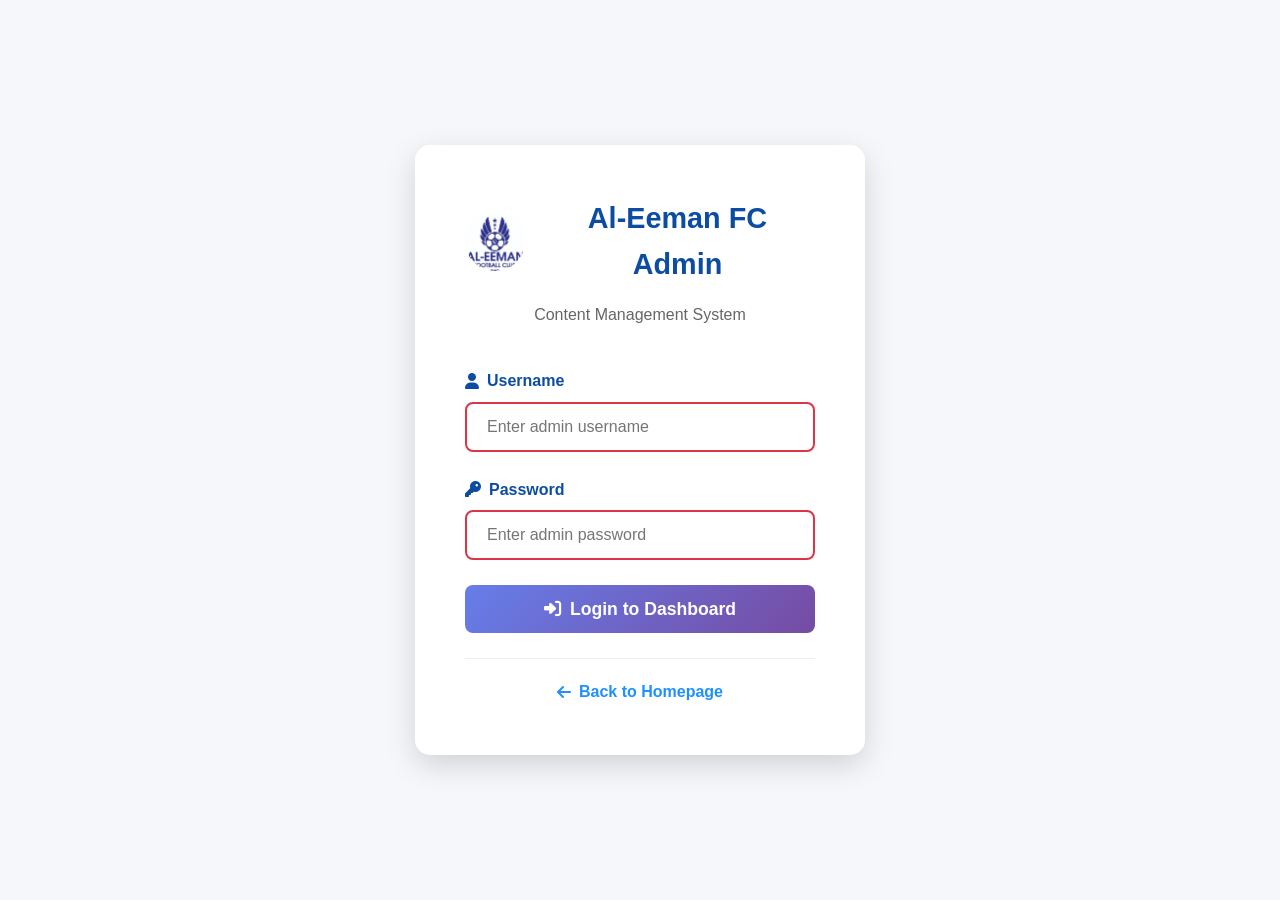
<file: admin.html>
<!DOCTYPE html>
<html lang="en">
<head>
    <meta charset="UTF-8">
    <meta name="viewport" content="width=device-width, initial-scale=1.0">
    <link rel="stylesheet" href="https://cdnjs.cloudflare.com/ajax/libs/font-awesome/6.4.0/css/all.min.css">
    <link rel="stylesheet" href="https://cdn.jsdelivr.net/npm/swiper@11/swiper-bundle.min.css">
    <link rel="stylesheet" href="admin.css">
    <title>Admin Dashboard - Al-Eeman Football Club</title>
</head>
<body>
    <!-- Admin Login Screen -->
    <div class="admin-login" id="adminLogin">
        <div class="login-container">
            <div class="login-header">
                <div class="login-logo">
                    <img src="images/al eeman 2.jpeg" alt="Al-Eeman FC Logo">
                    <h2>Al-Eeman FC Admin</h2>
                </div>
                <p>Content Management System</p>
            </div>
            <form id="loginForm">
                <div class="form-group">
                    <label for="username"><i class="fas fa-user"></i> Username</label>
                    <input type="text" id="username" name="username" required placeholder="Enter admin username">
                </div>
                <div class="form-group">
                    <label for="password"><i class="fas fa-key"></i> Password</label>
                    <input type="password" id="password" name="password" required placeholder="Enter admin password">
                </div>
                <button type="submit" class="submit-btn">
                    <i class="fas fa-sign-in-alt"></i> Login to Dashboard
                </button>
                <div class="login-footer">
                    <!-- <p><i class="fas fa-info-circle"></i> Default: admin / admin123</p> -->
                    <a href="index.html" class="back-home">
                        <i class="fas fa-arrow-left"></i> Back to Homepage
                    </a>
                </div>
            </form>
        </div>
    </div>

    <!-- Admin Dashboard -->
    <div class="admin-dashboard" id="adminDashboard" style="display: none;">
        <!-- Admin Header -->
        <header class="admin-header">
            <div class="container">
                <div class="admin-header-content">
                    <div class="admin-brand">
                        <div class="admin-logo">
                            <img src="images/al eeman 2.jpeg" alt="Logo">
                        </div>
                        <div class="admin-title">
                            <h1>Al-Eeman FC Admin Panel</h1>
                            <p>Welcome, Administrator</p>
                        </div>
                    </div>
                    <div class="admin-actions">
                        <a href="index.html" target="_blank" class="view-site-btn">
                            <i class="fas fa-external-link-alt"></i> View Site
                        </a>
                        <button id="logoutBtn" class="logout-btn">
                            <i class="fas fa-sign-out-alt"></i> Logout
                        </button>
                    </div>
                </div>
            </div>
        </header>

        <!-- Admin Navigation -->
        <nav class="admin-nav">
            <div class="container">
                <ul>
                    <li><a href="#dashboard" class="admin-nav-link active" data-section="dashboard">
                        <i class="fas fa-tachometer-alt"></i> Dashboard
                    </a></li>
                    <li><a href="#gallery" class="admin-nav-link" data-section="gallery">
                        <i class="fas fa-images"></i> Gallery Management
                    </a></li>
                    <li><a href="#players" class="admin-nav-link" data-section="players">
                        <i class="fas fa-users"></i> Players Management
                    </a></li>
                    <li><a href="#staff" class="admin-nav-link" data-section="staff">
                        <i class="fas fa-chalkboard-teacher"></i> Staff Management
                    </a></li>
                    <li><a href="#registrations" class="admin-nav-link" data-section="registrations">
                        <i class="fas fa-file-alt"></i> Registrations
                    </a></li>
                </ul>
            </div>
        </nav>

        <!-- Main Content -->
        <main class="admin-main">
            <div class="container">
                <!-- Dashboard Section -->
                <section id="dashboard" class="admin-section active">
                    <h2 class="admin-section-title">
                        <i class="fas fa-tachometer-alt"></i> Dashboard Overview
                    </h2>
                    
                    <div class="stats-grid">
                        <div class="stat-card">
                            <div class="stat-icon" style="background: linear-gradient(135deg, #667eea 0%, #764ba2 100%);">
                                <i class="fas fa-images"></i>
                            </div>
                            <div class="stat-info">
                                <h3 id="totalImages">0</h3>
                                <p>Gallery Images</p>
                            </div>
                        </div>
                        
                        <div class="stat-card">
                            <div class="stat-icon" style="background: linear-gradient(135deg, #f093fb 0%, #f5576c 100%);">
                                <i class="fas fa-users"></i>
                            </div>
                            <div class="stat-info">
                                <h3 id="totalPlayers">0</h3>
                                <p>Total Players</p>
                            </div>
                        </div>
                        
                        <div class="stat-card">
                            <div class="stat-icon" style="background: linear-gradient(135deg, #4facfe 0%, #00f2fe 100%);">
                                <i class="fas fa-chalkboard-teacher"></i>
                            </div>
                            <div class="stat-info">
                                <h3 id="totalStaff">0</h3>
                                <p>Staff Members</p>
                            </div>
                        </div>
                        
                        <div class="stat-card">
                            <div class="stat-icon" style="background: linear-gradient(135deg, #43e97b 0%, #38f9d7 100%);">
                                <i class="fas fa-file-alt"></i>
                            </div>
                            <div class="stat-info">
                                <h3 id="totalRegistrations">0</h3>
                                <p>Registrations</p>
                            </div>
                        </div>
                    </div>

                    <div class="quick-actions">
                        <h3><i class="fas fa-bolt"></i> Quick Actions</h3>
                        <div class="actions-grid">
                            <a href="#gallery" class="action-card" data-section="gallery">
                                <div class="action-icon">
                                    <i class="fas fa-upload"></i>
                                </div>
                                <h4>Upload Images</h4>
                                <p>Add new photos to gallery</p>
                            </a>
                            
                            <a href="#players" class="action-card" data-section="players">
                                <div class="action-icon">
                                    <i class="fas fa-user-plus"></i>
                                </div>
                                <h4>Add Player</h4>
                                <p>Add new player to team</p>
                            </a>
                            
                            <a href="#staff" class="action-card" data-section="staff">
                                <div class="action-icon">
                                    <i class="fas fa-user-tie"></i>
                                </div>
                                <h4>Manage Staff</h4>
                                <p>Update coaching staff</p>
                            </a>
                            
                            <a href="#registrations" class="action-card" data-section="registrations">
                                <div class="action-icon">
                                    <i class="fas fa-eye"></i>
                                </div>
                                <h4>View Registrations</h4>
                                <p>Check player applications</p>
                            </a>
                        </div>
                    </div>
                </section>

                <!-- Gallery Management Section -->
                <section id="gallery" class="admin-section">
                    <div class="section-header">
                        <h2 class="admin-section-title">
                            <i class="fas fa-images"></i> Gallery Management
                        </h2>
                        <button class="add-new-btn" id="showUploadForm">
                            <i class="fas fa-plus"></i> Upload New Image
                        </button>
                    </div>
                    
                    <!-- Upload Form -->
                    <div class="upload-form-container" id="uploadForm" style="display: none;">
                        <div class="form-card">
                            <h3><i class="fas fa-cloud-upload-alt"></i> Upload New Image</h3>
                            <form id="adminUploadForm">
                                <div class="form-row">
                                    <div class="form-group">
                                        <label for="imageTitle"><i class="fas fa-heading"></i> Image Title *</label>
                                        <input type="text" id="imageTitle" name="imageTitle" required placeholder="Enter image title">
                                    </div>
                                    <div class="form-group">
                                        <label for="imageCategory"><i class="fas fa-tag"></i> Category *</label>
                                        <select id="imageCategory" name="imageCategory" required>
                                            <option value="">Select Category</option>
                                            <option value="matches">Matches</option>
                                            <option value="training">Training</option>
                                            <option value="teams">Team Photos</option>
                                            <option value="facilities">Facilities</option>
                                            <option value="coaches">Coaches</option>
                                            <option value="events">Events</option>
                                        </select>
                                    </div>
                                </div>
                                
                                <div class="form-group">
                                    <label for="imageDescription"><i class="fas fa-align-left"></i> Description</label>
                                    <textarea id="imageDescription" name="imageDescription" rows="3" placeholder="Describe the image..."></textarea>
                                </div>
                                
                                <div class="form-group">
                                    <label><i class="fas fa-image"></i> Select Image *</label>
                                    <div class="file-upload-area" id="fileUploadArea">
                                        <div class="file-preview" id="filePreview">
                                            <i class="fas fa-cloud-upload-alt"></i>
                                            <p>Click to upload or drag and drop</p>
                                            <span>PNG, JPG, GIF up to 5MB</span>
                                        </div>
                                        <input type="file" id="imageFile" name="imageFile" accept="image/*" required>
                                    </div>
                                </div>
                                
                                <div class="form-actions">
                                    <button type="submit" class="submit-btn">
                                        <i class="fas fa-upload"></i> Upload Image
                                    </button>
                                    <button type="button" class="cancel-btn" id="cancelUpload">
                                        Cancel
                                    </button>
                                </div>
                            </form>
                        </div>
                    </div>
                    
                    <!-- Gallery Management -->
                    <div class="gallery-management">
                        <div class="management-header">
                            <div class="search-box">
                                <i class="fas fa-search"></i>
                                <input type="text" id="searchGallery" placeholder="Search images...">
                            </div>
                            <div class="gallery-filters">
                                <select id="categoryFilter">
                                    <option value="all">All Categories</option>
                                    <option value="matches">Matches</option>
                                    <option value="training">Training</option>
                                    <option value="teams">Team Photos</option>
                                    <option value="facilities">Facilities</option>
                                    <option value="coaches">Coaches</option>
                                    <option value="events">Events</option>
                                </select>
                            </div>
                        </div>
                        
                        <div class="gallery-grid" id="galleryGrid">
                            <!-- Gallery images will be loaded here -->
                        </div>
                        
                        <div class="no-results" id="noGalleryResults" style="display: none;">
                            <i class="fas fa-images"></i>
                            <h3>No Images Found</h3>
                            <p>Upload your first image to get started</p>
                            <button class="add-new-btn" id="showUploadForm2">
                                <i class="fas fa-plus"></i> Upload Image
                            </button>
                        </div>
                    </div>
                </section>

                <!-- Players Management Section -->
                <section id="players" class="admin-section">
                    <div class="section-header">
                        <h2 class="admin-section-title">
                            <i class="fas fa-users"></i> Players Management
                        </h2>
                        <button class="add-new-btn" id="showPlayerForm">
                            <i class="fas fa-plus"></i> Add New Player
                        </button>
                    </div>
                    
                    <!-- Player Form -->
                    <div class="player-form-container" id="playerForm" style="display: none;">
                        <div class="form-card">
                            <h3><i class="fas fa-user-plus"></i> Add New Player</h3>
                            <form id="addPlayerForm">
                                <div class="form-row">
                                    <div class="form-group">
                                        <label for="playerName"><i class="fas fa-user"></i> Player Name *</label>
                                        <input type="text" id="playerName" name="playerName" required placeholder="Full name">
                                    </div>
                                    <div class="form-group">
                                        <label for="playerPosition"><i class="fas fa-futbol"></i> Position *</label>
                                        <input type="text" id="playerPosition" name="playerPosition" required placeholder="e.g., Goalkeeper, Forward">
                                    </div>
                                </div>
                                
                                <div class="form-row">
                                    <div class="form-group">
                                        <label for="playerTeam"><i class="fas fa-users"></i> Team *</label>
                                        <select id="playerTeam" name="playerTeam" required>
                                            <option value="">Select Team</option>
                                            <option value="senior">Senior Team</option>
                                            <option value="u16">Under-16 Team</option>
                                            <option value="u13">Under-13 Team</option>
                                            <option value="u10">Under-10 Team</option>
                                        </select>
                                    </div>
                                    <div class="form-group">
                                        <label for="playerImage"><i class="fas fa-image"></i> Image URL *</label>
                                        <input type="text" id="playerImage" name="playerImage" required placeholder="Enter image URL or path">
                                        <small>Example: images/player-name.jpg</small>
                                    </div>
                                </div>
                                
                                <div class="form-actions">
                                    <button type="submit" class="submit-btn">
                                        <i class="fas fa-save"></i> Add Player
                                    </button>
                                    <button type="button" class="cancel-btn" id="cancelPlayerForm">
                                        Cancel
                                    </button>
                                </div>
                            </form>
                        </div>
                    </div>
                    
                    <!-- Players Grid -->
                    <div class="players-management">
                        <div class="team-tabs">
                            <button class="team-tab active" data-team="all">All Players</button>
                            <button class="team-tab" data-team="senior">Senior Team</button>
                            <button class="team-tab" data-team="u16">Under-16</button>
                            <button class="team-tab" data-team="u13">Under-13</button>
                            <button class="team-tab" data-team="u10">Under-10</button>
                        </div>
                        
                        <div class="players-grid" id="playersGrid">
                            <!-- Players will be loaded here -->
                        </div>
                    </div>
                </section>

                <!-- Staff Management Section -->
                <section id="staff" class="admin-section">
                    <div class="section-header">
                        <h2 class="admin-section-title">
                            <i class="fas fa-chalkboard-teacher"></i> Staff Management
                        </h2>
                        <button class="add-new-btn" id="showStaffForm">
                            <i class="fas fa-plus"></i> Add Staff Member
                        </button>
                    </div>
                    
                    <!-- Staff Form -->
                    <div class="staff-form-container" id="staffForm" style="display: none;">
                        <div class="form-card">
                            <h3><i class="fas fa-user-tie"></i> Add Staff Member</h3>
                            <form id="addStaffForm">
                                <div class="form-row">
                                    <div class="form-group">
                                        <label for="staffName"><i class="fas fa-user"></i> Name *</label>
                                        <input type="text" id="staffName" name="staffName" required placeholder="Full name">
                                    </div>
                                    <div class="form-group">
                                        <label for="staffRole"><i class="fas fa-briefcase"></i> Role *</label>
                                        <input type="text" id="staffRole" name="staffRole" required placeholder="e.g., Head Coach, Board Member">
                                    </div>
                                </div>
                                
                                <div class="form-row">
                                    <div class="form-group">
                                        <label for="staffType"><i class="fas fa-users"></i> Type *</label>
                                        <select id="staffType" name="staffType" required>
                                            <option value="">Select Type</option>
                                            <option value="coach">Coaching Staff</option>
                                            <option value="board">Board Member</option>
                                        </select>
                                    </div>
                                    <div class="form-group">
                                        <label for="staffImage"><i class="fas fa-image"></i> Image URL *</label>
                                        <input type="text" id="staffImage" name="staffImage" required placeholder="Enter image URL or path">
                                        <small>Example: images/coach-name.jpg</small>
                                    </div>
                                </div>
                                
                                <div class="form-actions">
                                    <button type="submit" class="submit-btn">
                                        <i class="fas fa-save"></i> Add Staff Member
                                    </button>
                                    <button type="button" class="cancel-btn" id="cancelStaffForm">
                                        Cancel
                                    </button>
                                </div>
                            </form>
                        </div>
                    </div>
                    
                    <!-- Staff Grid -->
                    <div class="staff-management">
                        <div class="staff-tabs">
                            <button class="staff-tab active" data-type="all">All Staff</button>
                            <button class="staff-tab" data-type="coach">Coaching Staff</button>
                            <button class="staff-tab" data-type="board">Board Members</button>
                        </div>
                        
                        <div class="staff-grid" id="staffGrid">
                            <!-- Staff members will be loaded here -->
                        </div>
                    </div>
                </section>

                <!-- Registrations Section -->
                <section id="registrations" class="admin-section">
                    <h2 class="admin-section-title">
                        <i class="fas fa-file-alt"></i> Player Registrations
                    </h2>
                    
                    <div class="registrations-container">
                        <div class="registrations-header">
                            <div class="search-box">
                                <i class="fas fa-search"></i>
                                <input type="text" id="searchRegistrations" placeholder="Search registrations...">
                            </div>
                            <div class="filter-options">
                                <select id="filterByCategory">
                                    <option value="all">All Categories</option>
                                    <option value="senior">Senior Team</option>
                                    <option value="u16">Under-16</option>
                                    <option value="u13">Under-13</option>
                                    <option value="u10">Under-10</option>
                                </select>
                                <button class="export-btn" id="exportRegistrations">
                                    <i class="fas fa-download"></i> Export CSV
                                </button>
                            </div>
                        </div>
                        
                        <div class="registrations-table-container">
                            <table class="registrations-table" id="registrationsTable">
                                <thead>
                                    <tr>
                                        <th>ID</th>
                                        <th>Name</th>
                                        <th>Email</th>
                                        <th>Phone</th>
                                        <th>Age Category</th>
                                        <th>Date</th>
                                        <th>Actions</th>
                                    </tr>
                                </thead>
                                <tbody id="registrationsTableBody">
                                    <!-- Registrations will be loaded here -->
                                </tbody>
                            </table>
                        </div>
                        
                        <div class="no-results" id="noRegistrations" style="display: none;">
                            <i class="fas fa-file-alt"></i>
                            <h3>No Registrations Yet</h3>
                            <p>Player registrations will appear here</p>
                        </div>
                    </div>
                </section>
            </div>
        </main>

        <!-- Admin Footer -->
        <footer class="admin-footer">
            <div class="container">
                <p>&copy; 2023 Al-Eeman Football Club Admin Dashboard. All rights reserved.</p>
                <p>Last Updated: <span id="lastUpdated"></span></p>
            </div>
        </footer>
    </div>

    <!-- Confirmation Modal -->
    <div class="confirmation-modal" id="confirmationModal">
        <div class="modal-content">
            <div class="modal-header">
                <h3 id="modalTitle"></h3>
                <button class="close-modal" id="closeModal">&times;</button>
            </div>
            <div class="modal-body">
                <p id="modalMessage"></p>
            </div>
            <div class="modal-footer">
                <button class="cancel-btn" id="cancelAction">Cancel</button>
                <button class="confirm-btn" id="confirmAction">Confirm</button>
            </div>
        </div>
    </div>

    <script src="https://cdn.jsdelivr.net/npm/swiper@11/swiper-bundle.min.js"></script>
    <script src="admin.js"></script>
</body>
</html>
</file>
<file: admin.css>
:root {
    --primary-blue: #1e90ff;
    --light-blue: #87cefa;
    --white: #ffffff;
    --dark-blue: #0c4da2;
    --text-dark: #333333;
    --text-light: #666666;
    --gray-bg: #f5f7fa;
    --shadow: 0 4px 12px rgba(0, 0, 0, 0.1);
    --shadow-lg: 0 10px 30px rgba(0, 0, 0, 0.15);
    --success-green: #28a745;
    --error-red: #dc3545;
    --warning-orange: #ff9800;
    --purple-gradient: linear-gradient(135deg, #667eea 0%, #764ba2 100%);
    --pink-gradient: linear-gradient(135deg, #f093fb 0%, #f5576c 100%);
    --blue-gradient: linear-gradient(135deg, #4facfe 0%, #00f2fe 100%);
    --green-gradient: linear-gradient(135deg, #43e97b 0%, #38f9d7 100%);
}

* {
    margin: 0;
    padding: 0;
    box-sizing: border-box;
    font-family: 'Segoe UI', Tahoma, Geneva, Verdana, sans-serif;
}

body {
    line-height: 1.6;
    color: var(--text-dark);
    background-color: var(--gray-bg);
}

.container {
    width: 90%;
    max-width: 1400px;
    margin: 0 auto;
    padding: 0 20px;
}

/* Admin Login */
.admin-login {
    position: fixed;
    top: 0;
    left: 0;
    width: 100%;
    height: 100%;
    background: var(--white-gradient);
    display: flex;
    justify-content: center;
    align-items: center;
    padding: 20px;
}

.login-container {
    background-color: var(--white);
    padding: 50px;
    border-radius: 15px;
    box-shadow: var(--shadow-lg);
    width: 100%;
    max-width: 450px;
    text-align: center;
    animation: slideUp 0.5s ease;
}

@keyframes slideUp {
    from {
        opacity: 0;
        transform: translateY(20px);
    }
    to {
        opacity: 1;
        transform: translateY(0);
    }
}

.login-header {
    margin-bottom: 40px;
}

.login-logo {
    display: flex;
    align-items: center;
    justify-content: center;
    gap: 15px;
    margin-bottom: 15px;
}

.login-logo img {
    width: 60px;
    height: 60px;
    border-radius: 50%;
    object-fit: cover;
}

.login-logo h2 {
    color: var(--dark-blue);
    font-size: 1.8rem;
}

.login-header p {
    color: var(--text-light);
    font-size: 1rem;
}

.login-container .form-group {
    margin-bottom: 25px;
    text-align: left;
}

.login-container .form-group label {
    display: flex;
    align-items: center;
    gap: 8px;
    margin-bottom: 8px;
    font-weight: 600;
    color: var(--dark-blue);
}

.login-container .form-group input {
    width: 100%;
    padding: 14px 20px;
    border: 2px solid #e0e0e0;
    border-radius: 8px;
    font-size: 1rem;
    transition: all 0.3s ease;
}

.login-container .form-group input:focus {
    border-color: var(--primary-blue);
    outline: none;
    box-shadow: 0 0 0 3px rgba(30, 144, 255, 0.1);
}

.login-container .submit-btn {
    width: 100%;
    padding: 16px;
    font-size: 1.1rem;
    margin-top: 10px;
    background: var(--purple-gradient);
    border: none;
    color: var(--white);
    border-radius: 8px;
    cursor: pointer;
    font-weight: 600;
    transition: transform 0.3s ease;
}

.login-container .submit-btn:hover {
    transform: translateY(-2px);
}

.login-footer {
    margin-top: 25px;
    padding-top: 20px;
    border-top: 1px solid #eee;
}

.login-footer p {
    color: var(--text-light);
    font-size: 0.9rem;
    margin-bottom: 15px;
    display: flex;
    align-items: center;
    justify-content: center;
    gap: 8px;
}

.back-home {
    display: inline-block;
    color: var(--primary-blue);
    text-decoration: none;
    font-weight: 600;
    display: flex;
    align-items: center;
    justify-content: center;
    gap: 8px;
    transition: color 0.3s ease;
}

.back-home:hover {
    color: var(--dark-blue);
    text-decoration: underline;
}

/* Admin Dashboard */
.admin-dashboard {
    min-height: 100vh;
}

/* Admin Header */
.admin-header {
    background: var(--purple-gradient);
    color: var(--white);
    padding: 1.5rem 0;
    box-shadow: var(--shadow);
}

.admin-header-content {
    display: flex;
    justify-content: space-between;
    align-items: center;
    flex-wrap: wrap;
    gap: 20px;
}

.admin-brand {
    display: flex;
    align-items: center;
    gap: 20px;
}

.admin-logo {
    width: 60px;
    height: 60px;
    background-color: var(--white);
    border-radius: 50%;
    display: flex;
    align-items: center;
    justify-content: center;
    overflow: hidden;
}

.admin-logo img {
    width: 80%;
    height: 80%;
    object-fit: contain;
}

.admin-title h1 {
    font-size: 1.5rem;
    margin-bottom: 5px;
}

.admin-title p {
    font-size: 0.9rem;
    opacity: 0.9;
}

.admin-actions {
    display: flex;
    gap: 15px;
    align-items: center;
}

.view-site-btn {
    background-color: var(--success-green);
    color: var(--white);
    padding: 10px 20px;
    border-radius: 8px;
    text-decoration: none;
    font-weight: 600;
    display: flex;
    align-items: center;
    gap: 8px;
    transition: all 0.3s ease;
}

.view-site-btn:hover {
    background-color: #218838;
    transform: translateY(-2px);
}

.logout-btn {
    background-color: var(--error-red);
    color: var(--white);
    border: none;
    padding: 10px 20px;
    border-radius: 8px;
    cursor: pointer;
    font-weight: 600;
    display: flex;
    align-items: center;
    gap: 8px;
    transition: all 0.3s ease;
}

.logout-btn:hover {
    background-color: #c82333;
    transform: translateY(-2px);
}

/* Admin Navigation */
.admin-nav {
    background-color: var(--white);
    border-bottom: 1px solid #eee;
    box-shadow: var(--shadow);
    position: sticky;
    top: 0;
    z-index: 100;
}

.admin-nav ul {
    display: flex;
    list-style: none;
    overflow-x: auto;
    padding: 0;
}

.admin-nav li {
    flex-shrink: 0;
}

.admin-nav-link {
    display: flex;
    align-items: center;
    gap: 10px;
    padding: 20px 25px;
    color: var(--text-dark);
    text-decoration: none;
    font-weight: 600;
    border-bottom: 3px solid transparent;
    transition: all 0.3s ease;
    white-space: nowrap;
}

.admin-nav-link:hover {
    color: var(--primary-blue);
    background-color: var(--gray-bg);
}

.admin-nav-link.active {
    color: var(--primary-blue);
    border-bottom-color: var(--primary-blue);
    background-color: rgba(30, 144, 255, 0.05);
}

/* Admin Main Content */
.admin-main {
    padding: 40px 0;
    min-height: calc(100vh - 200px);
}

.admin-section {
    display: none;
}

.admin-section.active {
    display: block;
    animation: fadeIn 0.5s ease;
}

@keyframes fadeIn {
    from {
        opacity: 0;
        transform: translateY(10px);
    }
    to {
        opacity: 1;
        transform: translateY(0);
    }
}

.admin-section-title {
    color: var(--dark-blue);
    margin-bottom: 30px;
    display: flex;
    align-items: center;
    gap: 12px;
    font-size: 1.8rem;
}

.section-header {
    display: flex;
    justify-content: space-between;
    align-items: center;
    margin-bottom: 30px;
    flex-wrap: wrap;
    gap: 20px;
}

.add-new-btn {
    background-color: var(--primary-blue);
    color: var(--white);
    border: none;
    padding: 12px 25px;
    border-radius: 8px;
    cursor: pointer;
    font-weight: 600;
    display: flex;
    align-items: center;
    gap: 8px;
    transition: all 0.3s ease;
}

.add-new-btn:hover {
    background-color: var(--dark-blue);
    transform: translateY(-2px);
}

/* Stats Grid */
.stats-grid {
    display: grid;
    grid-template-columns: repeat(auto-fit, minmax(250px, 1fr));
    gap: 25px;
    margin-bottom: 40px;
}

.stat-card {
    background-color: var(--white);
    border-radius: 15px;
    padding: 30px;
    box-shadow: var(--shadow);
    display: flex;
    align-items: center;
    gap: 20px;
    transition: transform 0.3s ease;
    border: 1px solid #eee;
}

.stat-card:hover {
    transform: translateY(-5px);
    box-shadow: var(--shadow-lg);
}

.stat-icon {
    width: 70px;
    height: 70px;
    border-radius: 12px;
    display: flex;
    align-items: center;
    justify-content: center;
    color: var(--white);
    font-size: 1.8rem;
}

.stat-info h3 {
    font-size: 2.2rem;
    color: var(--dark-blue);
    margin-bottom: 5px;
    font-weight: 700;
}

.stat-info p {
    color: var(--text-light);
    font-size: 0.95rem;
}

/* Quick Actions */
.quick-actions {
    background-color: var(--white);
    border-radius: 15px;
    padding: 30px;
    box-shadow: var(--shadow);
    border: 1px solid #eee;
}

.quick-actions h3 {
    color: var(--dark-blue);
    margin-bottom: 25px;
    display: flex;
    align-items: center;
    gap: 10px;
    font-size: 1.4rem;
}

.actions-grid {
    display: grid;
    grid-template-columns: repeat(auto-fit, minmax(200px, 1fr));
    gap: 20px;
}

.action-card {
    background-color: var(--gray-bg);
    border-radius: 12px;
    padding: 25px;
    text-decoration: none;
    color: inherit;
    transition: all 0.3s ease;
    border: 2px solid transparent;
    text-align: center;
}

.action-card:hover {
    border-color: var(--primary-blue);
    background-color: var(--white);
    transform: translateY(-3px);
}

.action-icon {
    width: 60px;
    height: 60px;
    background: var(--blue-gradient);
    border-radius: 10px;
    display: flex;
    align-items: center;
    justify-content: center;
    color: var(--white);
    font-size: 1.5rem;
    margin: 0 auto 15px;
}

.action-card h4 {
    color: var(--dark-blue);
    margin-bottom: 8px;
    font-size: 1.1rem;
}

.action-card p {
    color: var(--text-light);
    font-size: 0.9rem;
    line-height: 1.4;
}

/* Form Styles */
.form-card {
    background-color: var(--white);
    border-radius: 15px;
    padding: 30px;
    box-shadow: var(--shadow);
    border: 1px solid #eee;
    margin-bottom: 30px;
}

.form-card h3 {
    color: var(--dark-blue);
    margin-bottom: 25px;
    display: flex;
    align-items: center;
    gap: 10px;
    font-size: 1.4rem;
}

.form-group {
    margin-bottom: 25px;
}

.form-group label {
    display: flex;
    align-items: center;
    gap: 8px;
    margin-bottom: 10px;
    font-weight: 600;
    color: var(--dark-blue);
}

.form-group input,
.form-group select,
.form-group textarea {
    width: 100%;
    padding: 14px 20px;
    border: 2px solid #e0e0e0;
    border-radius: 8px;
    font-size: 1rem;
    transition: all 0.3s ease;
}

.form-group input:focus,
.form-group select:focus,
.form-group textarea:focus {
    border-color: var(--primary-blue);
    outline: none;
    box-shadow: 0 0 0 3px rgba(30, 144, 255, 0.1);
}

.form-group textarea {
    resize: vertical;
    min-height: 100px;
}

.form-row {
    display: flex;
    gap: 20px;
}

.form-row .form-group {
    flex: 1;
}

small {
    display: block;
    margin-top: 5px;
    color: var(--text-light);
    font-size: 0.85rem;
}

/* File Upload */
.file-upload-area {
    position: relative;
    margin-top: 10px;
}

.file-upload-area input[type="file"] {
    position: absolute;
    width: 100%;
    height: 100%;
    opacity: 0;
    cursor: pointer;
    z-index: 2;
}

.file-preview {
    border: 3px dashed #e0e0e0;
    border-radius: 12px;
    padding: 50px 20px;
    text-align: center;
    background-color: var(--gray-bg);
    transition: all 0.3s ease;
    position: relative;
    z-index: 1;
}

.file-preview:hover {
    border-color: var(--primary-blue);
    background-color: rgba(30, 144, 255, 0.05);
}

.file-preview i {
    font-size: 3.5rem;
    color: var(--light-blue);
    margin-bottom: 15px;
}

.file-preview p {
    color: var(--text-dark);
    font-size: 1.1rem;
    margin-bottom: 8px;
    font-weight: 600;
}

.file-preview span {
    color: var(--text-light);
    font-size: 0.9rem;
}

.file-preview.has-image {
    padding: 0;
    border: 3px solid var(--primary-blue);
    height: 250px;
}

.file-preview.has-image img {
    width: 100%;
    height: 100%;
    object-fit: cover;
    border-radius: 9px;
}

.form-actions {
    display: flex;
    gap: 15px;
    margin-top: 30px;
}

.submit-btn {
    background-color: var(--success-green);
    color: var(--white);
    border: none;
    padding: 14px 30px;
    border-radius: 8px;
    cursor: pointer;
    font-weight: 600;
    display: flex;
    align-items: center;
    justify-content: center;
    gap: 8px;
    flex: 1;
    transition: all 0.3s ease;
}

.submit-btn:hover {
    background-color: #218838;
    transform: translateY(-2px);
}

.cancel-btn {
    background-color: var(--text-light);
    color: var(--white);
    border: none;
    padding: 14px 30px;
    border-radius: 8px;
    cursor: pointer;
    font-weight: 600;
    flex: 1;
    transition: all 0.3s ease;
}

.cancel-btn:hover {
    background-color: var(--text-dark);
    transform: translateY(-2px);
}

/* Management Headers */
.management-header,
.registrations-header {
    display: flex;
    justify-content: space-between;
    align-items: center;
    margin-bottom: 30px;
    flex-wrap: wrap;
    gap: 20px;
}

.search-box {
    flex: 1;
    max-width: 400px;
    position: relative;
}

.search-box i {
    position: absolute;
    left: 20px;
    top: 50%;
    transform: translateY(-50%);
    color: var(--text-light);
}

.search-box input {
    width: 100%;
    padding: 14px 20px 14px 50px;
    border: 2px solid #e0e0e0;
    border-radius: 8px;
    font-size: 1rem;
    transition: all 0.3s ease;
}

.search-box input:focus {
    border-color: var(--primary-blue);
    outline: none;
    box-shadow: 0 0 0 3px rgba(30, 144, 255, 0.1);
}

.gallery-filters select {
    padding: 14px 20px;
    border: 2px solid #e0e0e0;
    border-radius: 8px;
    font-size: 1rem;
    background-color: var(--white);
    color: var(--text-dark);
    cursor: pointer;
    min-width: 200px;
}

.filter-options {
    display: flex;
    gap: 15px;
    align-items: center;
}

.filter-options select {
    padding: 14px 20px;
    border: 2px solid #e0e0e0;
    border-radius: 8px;
    font-size: 1rem;
    background-color: var(--white);
    color: var(--text-dark);
    cursor: pointer;
    min-width: 200px;
}

.export-btn {
    background-color: var(--primary-blue);
    color: var(--white);
    border: none;
    padding: 14px 25px;
    border-radius: 8px;
    cursor: pointer;
    font-weight: 600;
    display: flex;
    align-items: center;
    gap: 8px;
    transition: all 0.3s ease;
}

.export-btn:hover {
    background-color: var(--dark-blue);
    transform: translateY(-2px);
}

/* Gallery Grid */
.gallery-grid {
    display: grid;
    grid-template-columns: repeat(auto-fill, minmax(300px, 1fr));
    gap: 25px;
}

.gallery-item {
    background-color: var(--white);
    border-radius: 12px;
    overflow: hidden;
    box-shadow: var(--shadow);
    transition: all 0.3s ease;
    border: 1px solid #eee;
}

.gallery-item:hover {
    transform: translateY(-5px);
    box-shadow: var(--shadow-lg);
}

.gallery-image {
    width: 100%;
    height: 200px;
    object-fit: cover;
}

.gallery-info {
    padding: 20px;
}

.gallery-info h4 {
    color: var(--dark-blue);
    margin-bottom: 10px;
    font-size: 1.1rem;
    line-height: 1.4;
}

.gallery-category {
    display: inline-block;
    background-color: var(--light-blue);
    color: var(--dark-blue);
    padding: 4px 12px;
    border-radius: 20px;
    font-size: 0.85rem;
    font-weight: 600;
    margin-bottom: 10px;
}

.gallery-description {
    color: var(--text-light);
    font-size: 0.9rem;
    margin-bottom: 15px;
    line-height: 1.5;
    display: -webkit-box;
    -webkit-line-clamp: 2;
    -webkit-box-orient: vertical;
    overflow: hidden;
}

.gallery-meta {
    display: flex;
    justify-content: space-between;
    align-items: center;
    padding-top: 15px;
    border-top: 1px solid #eee;
}

.gallery-date {
    color: var(--text-light);
    font-size: 0.85rem;
}

.gallery-actions {
    display: flex;
    gap: 10px;
}

.delete-btn {
    background-color: var(--error-red);
    color: var(--white);
    border: none;
    padding: 8px 16px;
    border-radius: 6px;
    cursor: pointer;
    font-size: 0.9rem;
    font-weight: 600;
    display: flex;
    align-items: center;
    gap: 5px;
    transition: background-color 0.3s ease;
}

.delete-btn:hover {
    background-color: #c82333;
}

/* Team Tabs */
.team-tabs,
.staff-tabs {
    display: flex;
    gap: 10px;
    margin-bottom: 30px;
    overflow-x: auto;
    padding-bottom: 10px;
}

.team-tab,
.staff-tab {
    padding: 12px 25px;
    background: none;
    border: 2px solid #e0e0e0;
    border-radius: 8px;
    cursor: pointer;
    font-weight: 600;
    color: var(--text-dark);
    white-space: nowrap;
    transition: all 0.3s ease;
}

.team-tab:hover,
.staff-tab:hover {
    border-color: var(--primary-blue);
    color: var(--primary-blue);
}

.team-tab.active,
.staff-tab.active {
    background-color: var(--primary-blue);
    color: var(--white);
    border-color: var(--primary-blue);
}

/* Players Grid */
.players-grid,
.staff-grid {
    display: grid;
    grid-template-columns: repeat(auto-fill, minmax(280px, 1fr));
    gap: 25px;
}

.player-card,
.staff-card {
    background-color: var(--white);
    border-radius: 12px;
    overflow: hidden;
    box-shadow: var(--shadow);
    transition: all 0.3s ease;
    border: 1px solid #eee;
}

.player-card:hover,
.staff-card:hover {
    transform: translateY(-5px);
    box-shadow: var(--shadow-lg);
}

.player-image,
.staff-image {
    width: 100%;
    height: 200px;
    object-fit: contain;
}

.player-info,
.staff-info {
    padding: 20px;
}

.player-info h4,
.staff-info h4 {
    color: var(--dark-blue);
    margin-bottom: 8px;
    font-size: 1.1rem;
}

.player-position,
.staff-role {
    color: var(--primary-blue);
    font-weight: 600;
    margin-bottom: 8px;
    font-size: 0.95rem;
}

.player-team,
.staff-type {
    display: inline-block;
    background-color: var(--gray-bg);
    color: var(--text-dark);
    padding: 4px 12px;
    border-radius: 20px;
    font-size: 0.85rem;
    margin-bottom: 15px;
}

.card-actions {
    display: flex;
    gap: 10px;
    padding-top: 15px;
    border-top: 1px solid #eee;
}

.edit-btn {
    background-color: var(--warning-orange);
    color: var(--white);
    border: none;
    padding: 8px 16px;
    border-radius: 6px;
    cursor: pointer;
    font-size: 0.9rem;
    font-weight: 600;
    display: flex;
    align-items: center;
    gap: 5px;
    flex: 1;
    justify-content: center;
    transition: background-color 0.3s ease;
}

.edit-btn:hover {
    background-color: #e68900;
}

/* Registrations Table */
.registrations-table-container {
    background-color: var(--white);
    border-radius: 12px;
    overflow: hidden;
    box-shadow: var(--shadow);
    border: 1px solid #eee;
}

.registrations-table {
    width: 100%;
    border-collapse: collapse;
}

.registrations-table thead {
    background-color: var(--gray-bg);
}

.registrations-table th {
    padding: 18px 20px;
    text-align: left;
    font-weight: 600;
    color: var(--dark-blue);
    border-bottom: 2px solid #e0e0e0;
}

.registrations-table td {
    padding: 16px 20px;
    border-bottom: 1px solid #eee;
    color: var(--text-dark);
}

.registrations-table tbody tr:hover {
    background-color: rgba(30, 144, 255, 0.05);
}

.registration-actions {
    display: flex;
    gap: 8px;
}

.view-btn {
    background-color: var(--primary-blue);
    color: var(--white);
    border: none;
    padding: 6px 12px;
    border-radius: 4px;
    cursor: pointer;
    font-size: 0.85rem;
    display: flex;
    align-items: center;
    gap: 4px;
    transition: background-color 0.3s ease;
}

.view-btn:hover {
    background-color: var(--dark-blue);
}

/* No Results */
.no-results {
    text-align: center;
    padding: 60px 20px;
}

.no-results i {
    font-size: 4rem;
    color: var(--light-blue);
    margin-bottom: 20px;
    opacity: 0.7;
}

.no-results h3 {
    color: var(--dark-blue);
    margin-bottom: 10px;
    font-size: 1.4rem;
}

.no-results p {
    color: var(--text-light);
    margin-bottom: 30px;
    font-size: 1rem;
}

/* Admin Footer */
.admin-footer {
    background-color: var(--white);
    padding: 25px 0;
    border-top: 1px solid #eee;
    text-align: center;
}

.admin-footer p {
    color: var(--text-light);
    margin-bottom: 10px;
    font-size: 0.9rem;
}

#lastUpdated {
    font-weight: 600;
    color: var(--dark-blue);
}

/* Confirmation Modal */
.confirmation-modal {
    display: none;
    position: fixed;
    top: 0;
    left: 0;
    width: 100%;
    height: 100%;
    background-color: rgba(0, 0, 0, 0.5);
    z-index: 2000;
    justify-content: center;
    align-items: center;
    padding: 20px;
    animation: fadeIn 0.3s ease;
}

.confirmation-modal.active {
    display: flex;
}

.modal-content {
    background-color: var(--white);
    border-radius: 12px;
    overflow: hidden;
    width: 100%;
    max-width: 500px;
    box-shadow: var(--shadow-lg);
}

.modal-header {
    background-color: var(--gray-bg);
    padding: 20px 30px;
    display: flex;
    justify-content: space-between;
    align-items: center;
    border-bottom: 1px solid #eee;
}

.modal-header h3 {
    color: var(--dark-blue);
    margin: 0;
    font-size: 1.3rem;
}

.close-modal {
    background: none;
    border: none;
    font-size: 1.5rem;
    color: var(--text-light);
    cursor: pointer;
    line-height: 1;
}

.close-modal:hover {
    color: var(--error-red);
}

.modal-body {
    padding: 30px;
}

.modal-body p {
    color: var(--text-dark);
    font-size: 1rem;
    line-height: 1.6;
}

.modal-footer {
    padding: 20px 30px;
    background-color: var(--gray-bg);
    display: flex;
    justify-content: flex-end;
    gap: 15px;
    border-top: 1px solid #eee;
}

.confirm-btn {
    background-color: var(--error-red);
    color: var(--white);
    border: none;
    padding: 12px 25px;
    border-radius: 6px;
    cursor: pointer;
    font-weight: 600;
    transition: background-color 0.3s ease;
}

.confirm-btn:hover {
    background-color: #c82333;
}

/* Responsive Design */
@media (max-width: 1200px) {
    .stats-grid {
        grid-template-columns: repeat(2, 1fr);
    }
}

@media (max-width: 992px) {
    .admin-header-content {
        flex-direction: column;
        text-align: center;
    }
    
    .admin-brand {
        flex-direction: column;
        text-align: center;
    }
    
    .form-row {
        flex-direction: column;
        gap: 0;
    }
    
    .gallery-grid,
    .players-grid,
    .staff-grid {
        grid-template-columns: repeat(2, 1fr);
    }
}

@media (max-width: 768px) {
    .admin-nav ul {
        flex-wrap: wrap;
        justify-content: center;
    }
    
    .section-header {
        flex-direction: column;
        align-items: stretch;
    }
    
    .add-new-btn {
        width: 100%;
        justify-content: center;
    }
    
    .management-header,
    .registrations-header {
        flex-direction: column;
        align-items: stretch;
    }
    
    .search-box {
        max-width: 100%;
    }
    
    .gallery-filters,
    .filter-options {
        width: 100%;
    }
    
    .gallery-filters select,
    .filter-options select {
        width: 100%;
    }
    
    .stats-grid {
        grid-template-columns: 1fr;
    }
    
    .actions-grid {
        grid-template-columns: 1fr;
    }
    
    .gallery-grid,
    .players-grid,
    .staff-grid {
        grid-template-columns: 1fr;
    }
    
    .registrations-table {
        display: block;
        overflow-x: auto;
    }
}

@media (max-width: 576px) {
    .login-container {
        padding: 30px 20px;
    }
    
    .admin-section-title {
        font-size: 1.5rem;
    }
    
    .team-tabs,
    .staff-tabs {
        flex-wrap: wrap;
    }
    
    .team-tab,
    .staff-tab {
        flex: 1;
        min-width: 120px;
        text-align: center;
    }
    
    .form-actions {
        flex-direction: column;
    }
    
    .modal-content {
        margin: 20px;
    }
}
/* Add this to your existing admin-style.css */

/* File Upload Area Fixes */
.file-upload-area {
    position: relative;
    margin-top: 10px;
    cursor: pointer;
    min-height: 200px;
    display: flex;
    align-items: center;
    justify-content: center;
    transition: all 0.3s ease;
    border: 3px dashed #e0e0e0;
    border-radius: 12px;
    background-color: var(--gray-bg);
}

.file-upload-area:hover {
    border-color: var(--primary-blue);
    background-color: rgba(30, 144, 255, 0.05);
}

.file-upload-area input[type="file"] {
    position: absolute;
    width: 100%;
    height: 100%;
    opacity: 0;
    cursor: pointer;
    z-index: 2;
}

.file-preview {
    width: 100%;
    height: 100%;
    padding: 40px 20px;
    text-align: center;
    display: flex;
    flex-direction: column;
    align-items: center;
    justify-content: center;
    color: var(--text-light);
}

.file-preview i {
    font-size: 3.5rem;
    color: var(--light-blue);
    margin-bottom: 15px;
}

.file-preview p {
    color: var(--text-dark);
    font-size: 1.1rem;
    margin-bottom: 8px;
    font-weight: 600;
}

.file-preview span {
    color: var(--text-light);
    font-size: 0.9rem;
}

.file-preview.has-image {
    padding: 0;
    border: none;
}

.file-preview.has-image img {
    width: 100%;
    height: 100%;
    object-fit: cover;
    border-radius: 9px;
}

/* Button Fixes */
.submit-btn, .cancel-btn, .add-new-btn, .export-btn {
    min-width: 120px;
    height: 48px;
    display: flex !important;
    align-items: center;
    justify-content: center;
    gap: 8px;
    font-weight: 600;
    cursor: pointer;
    transition: all 0.3s ease;
    border: none;
    border-radius: 8px;
    font-size: 1rem;
}

.submit-btn {
    background-color: var(--success-green);
    color: var(--white);
}

.submit-btn:hover {
    background-color: #218838;
    transform: translateY(-2px);
    box-shadow: 0 4px 12px rgba(40, 167, 69, 0.3);
}

.cancel-btn {
    background-color: var(--text-light);
    color: var(--white);
}

.cancel-btn:hover {
    background-color: var(--text-dark);
    transform: translateY(-2px);
}

.add-new-btn {
    background-color: var(--primary-blue);
    color: var(--white);
}

.add-new-btn:hover {
    background-color: var(--dark-blue);
    transform: translateY(-2px);
    box-shadow: 0 4px 12px rgba(30, 144, 255, 0.3);
}

.export-btn {
    background-color: var(--primary-blue);
    color: var(--white);
}

.export-btn:hover {
    background-color: var(--dark-blue);
    transform: translateY(-2px);
}

/* Form Actions Container */
.form-actions {
    display: flex;
    gap: 15px;
    margin-top: 30px;
    width: 100%;
}

.form-actions button {
    flex: 1;
}

/* Loading State for Upload Button */
.submit-btn:disabled {
    opacity: 0.7;
    cursor: not-allowed;
    transform: none !important;
}

.fa-spinner {
    animation: spin 1s linear infinite;
}

@keyframes spin {
    0% { transform: rotate(0deg); }
    100% { transform: rotate(360deg); }
}

/* Form Validation Styles */
.form-group input:invalid,
.form-group select:invalid,
.form-group textarea:invalid {
    border-color: var(--error-red);
}

.form-group input:valid,
.form-group select:valid,
.form-group textarea:valid {
    border-color: #e0e0e0;
}

.form-group input:focus:invalid,
.form-group select:focus:invalid,
.form-group textarea:focus:invalid {
    border-color: var(--error-red);
    box-shadow: 0 0 0 3px rgba(220, 53, 69, 0.1);
}

/* Upload Section Visibility */
.upload-form-container {
    transition: all 0.3s ease;
}

.upload-form-container[style*="display: none"] {
    display: none !important;
}

/* Drag and Drop Visual Feedback */
.file-upload-area.drag-over {
    background-color: rgba(30, 144, 255, 0.1) !important;
    border-color: var(--primary-blue) !important;
    border-style: solid !important;
}

.file-upload-area.drag-over .file-preview {
    color: var(--primary-blue);
}

.file-upload-area.drag-over .file-preview i {
    color: var(--primary-blue);
}

/* Responsive Form Actions */
@media (max-width: 768px) {
    .form-actions {
        flex-direction: column;
    }
    
    .form-actions button {
        width: 100%;
    }
    
    .file-upload-area {
        min-height: 150px;
    }
    
    .file-preview i {
        font-size: 2.5rem;
    }
    
    .file-preview p {
        font-size: 1rem;
    }
}
</file>
